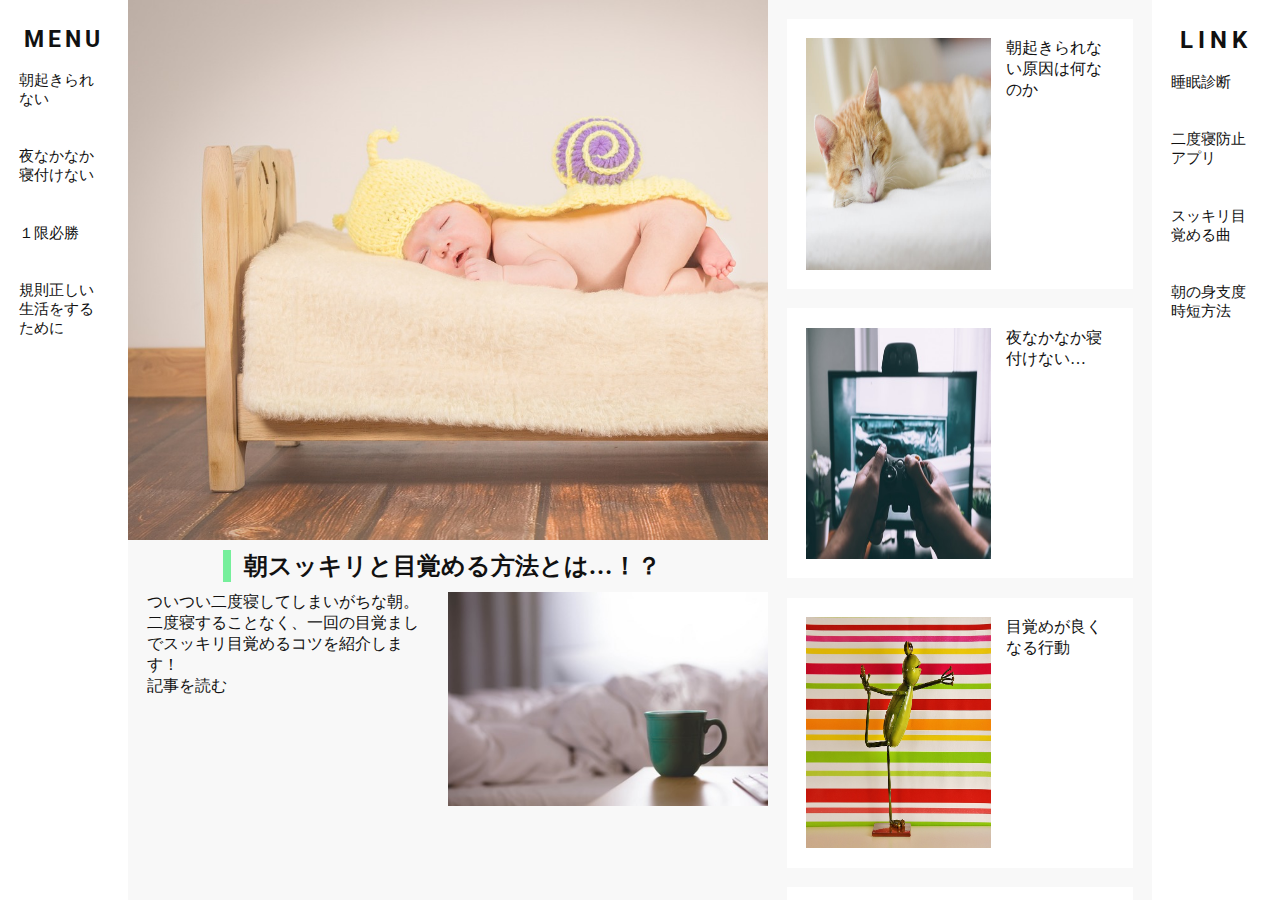
<file: index.html>
<!DOCTYPE html>
<html lang="ja">

<head>
    <meta charset="UTF-8">
    <link rel="stylesheet" href="style.css">
    <link href="https://fonts.googleapis.com/css?family=Roboto" rel="stylesheet">
    <link rel="shortcut icon" href="logo.jpg">
    <title>Sleep Master</title>
</head>

<body>
    <!--    <div class="container">-->

    <div class="menu">
        <h2>MENU</h2>
        <ul>
            <li><a href="asaoki.html" target="_blank">朝起きられない</a></li>
            <li><a href="netuki.html" target="_blank">夜なかなか寝付けない</a></li>
            <li><a href="itigen.html" target="_blank">１限必勝</a></li>
            <li><a href="kisoku.html" target="_blank">規則正しい生活をするために</a></li>
        </ul>
    </div>
    <div class="col-5 main">
        <div class="header">
            <!-- <div class="title">
                <h1>Sleep Master</h1>
            </div>-->
        </div>
        <div class="topics">
            <h2>朝スッキリと目覚める方法とは…！？</h2>
            <div class="topic-text">
                <p>ついつい二度寝してしまいがちな朝。二度寝することなく、一回の目覚ましでスッキリ目覚めるコツを紹介します！</p>
                <a href="asasuki.html" target="_blank">記事を読む</a>
            </div>
            <img src="wakeup2.jpeg" alt="">
        </div>
    </div>
    <div class="col-3 columnview">
        <!--        <div class="column">-->

        <div class="coltext">
            <a href="https://headlines.yahoo.co.jp/hl?a=20170509-00003824-nallabout-hlth" 　target="_blank">
                <img src="wakeup3.jpeg" alt="">
                <p>朝起きられない原因は何なのか</p>
            </a>
        </div>

        <div class="coltext">
            <a href="http://fuminners.jp/nemurenai-wake/" target="_blank">
                <img src="game.jpeg" alt="">
                <p>夜なかなか寝付けない…</p>
            </a>
        </div>

        <div class="coltext">
            <a href="http://josei-bigaku.jp/asaturai10871/" target="_blank">
                <img src="taisou.jpg" alt="">
                <p>目覚めが良くなる行動</p>
            </a>
        </div>

        <div class="coltext">
            <a href="http://kokoromanual.com/sleep.html" target="_blank">
                <img src="bakusui.jpeg" alt="">
                <p>睡眠の質を高めるために</p>
            </a>
        </div>

        <div class="coltext">
            <a href="itigen.html" target="_blank">
                <img src="itigen.jpg" alt="">
                <p>どうしても起きたい時必見！すぐにできる必勝法</p>
            </a>
        </div>

        <div class="coltext">
            <a href="mezamasi.html" target="_blank">
                <img src="watch.jpg" alt="">
                <p>おすすめ目覚まし時計</p>
            </a>
        </div>
    </div>
    <!--    </div>-->
    <div class="col-3 info">
        <h2>LINK</h2>

        <div class="link">
            <a href="http://airweave.jp/labo/sleep_diagnosis/" target="_blank">睡眠診断</a>
        </div>

        <div class="link">
            <a href="http://app-liv.jp/694913526/" target="_blank">二度寝防止アプリ</a>
        </div>

        <div class="link">
            <a href="http://tabi-labo.com/208287/wake-up-music" target="_blank">スッキリ目覚める曲</a>
        </div>

        <div class="link">
            <a href="https://www.kirei-kenkou.com/asa-mizitaku-yorunisuru/" target="_blank">朝の身支度時短方法</a>
        </div>
    </div>
    <!--    </div>-->
</body>

</html>
</file>
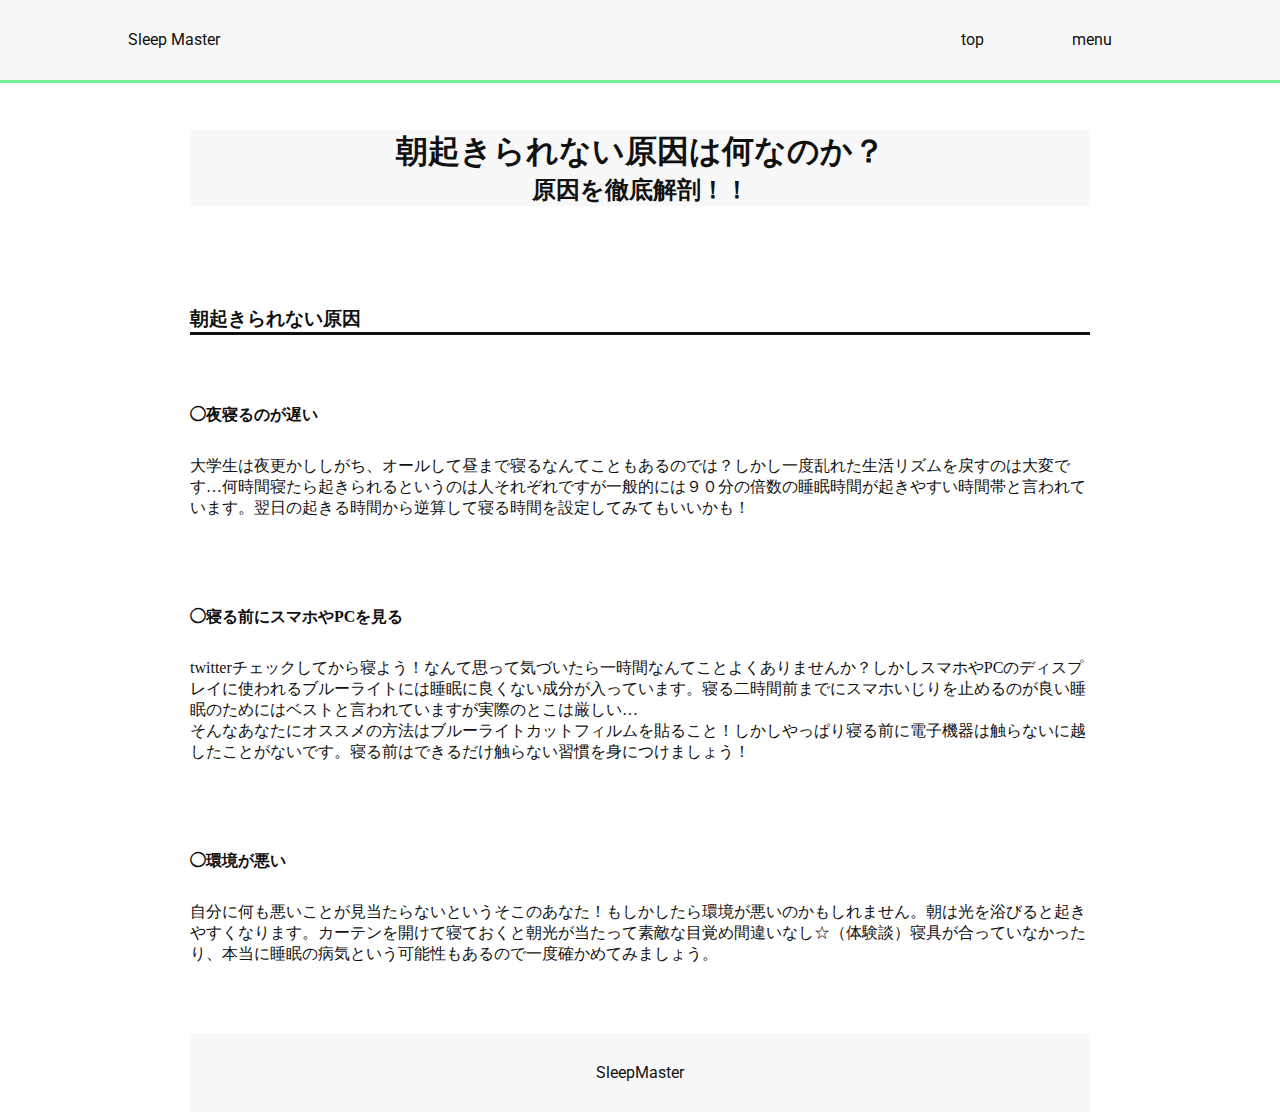
<file: asaoki.html>
<!DOCTYPE html>
<html lang="ja">
<head>
    <meta charset="UTF-8">
    <title>朝起きられない</title>
    <link rel="stylesheet" href="asaoki.css">
    <link href="https://fonts.googleapis.com/css?family=Roboto" rel="stylesheet">
    <link rel="shortcut icon" href="logo.jpg">
</head>

<body>
  
 <div class="menu">
        <nav>

            <li class="sm">Sleep Master</li>
            <ul class="dropmenu">
                <li><a class="mt" href="index.html">top</a></li>
                <li><a class="mm" href="index.html">menu</a>

                    <ul>
                        <li><a href="asaoki.html" target="_blank">朝起きられない</a></li>
                        <li><a href="netuki.html" target="_blank">夜なかなか寝付けない</a></li>
                        <li><a href="itigen.html" target="_blank">１限必勝</a></li>
                        <li><a href="kisoku.html" target="_blank">規則正しい生活をするために</a></li>
                    </ul>
                </li>
            </ul>
        </nav>
    </div>
   <div class="content">
    <div class="header">
        <h1>朝起きられない原因は何なのか？</h1>
        <h2>原因を徹底解剖！！</h2>
    </div>
    <div class="text">
        <h3>朝起きられない原因</h3>
        <h4>◯夜寝るのが遅い</h4>
        <p>大学生は夜更かししがち、オールして昼まで寝るなんてこともあるのでは？しかし一度乱れた生活リズムを戻すのは大変です…何時間寝たら起きられるというのは人それぞれですが一般的には９０分の倍数の睡眠時間が起きやすい時間帯と言われています。翌日の起きる時間から逆算して寝る時間を設定してみてもいいかも！</p>
        <br>
        <h4>◯寝る前にスマホやPCを見る</h4>
        <p>twitterチェックしてから寝よう！なんて思って気づいたら一時間なんてことよくありませんか？しかしスマホやPCのディスプレイに使われるブルーライトには睡眠に良くない成分が入っています。寝る二時間前までにスマホいじりを止めるのが良い睡眠のためにはベストと言われていますが実際のとこは厳しい…</p>
        <p>そんなあなたにオススメの方法はブルーライトカットフィルムを貼ること！しかしやっぱり寝る前に電子機器は触らないに越したことがないです。寝る前はできるだけ触らない習慣を身につけましょう！</p>
        <br>
        <h4>◯環境が悪い</h4>
        <p>自分に何も悪いことが見当たらないというそこのあなた！もしかしたら環境が悪いのかもしれません。朝は光を浴びると起きやすくなります。カーテンを開けて寝ておくと朝光が当たって素敵な目覚め間違いなし☆（体験談）寝具が合っていなかったり、本当に睡眠の病気という可能性もあるので一度確かめてみましょう。</p>
        <br>
    </div>
    <div class="footer">
    <p>SleepMaster</p>
    </div>
    </div>

    

</body>
</html>
</file>
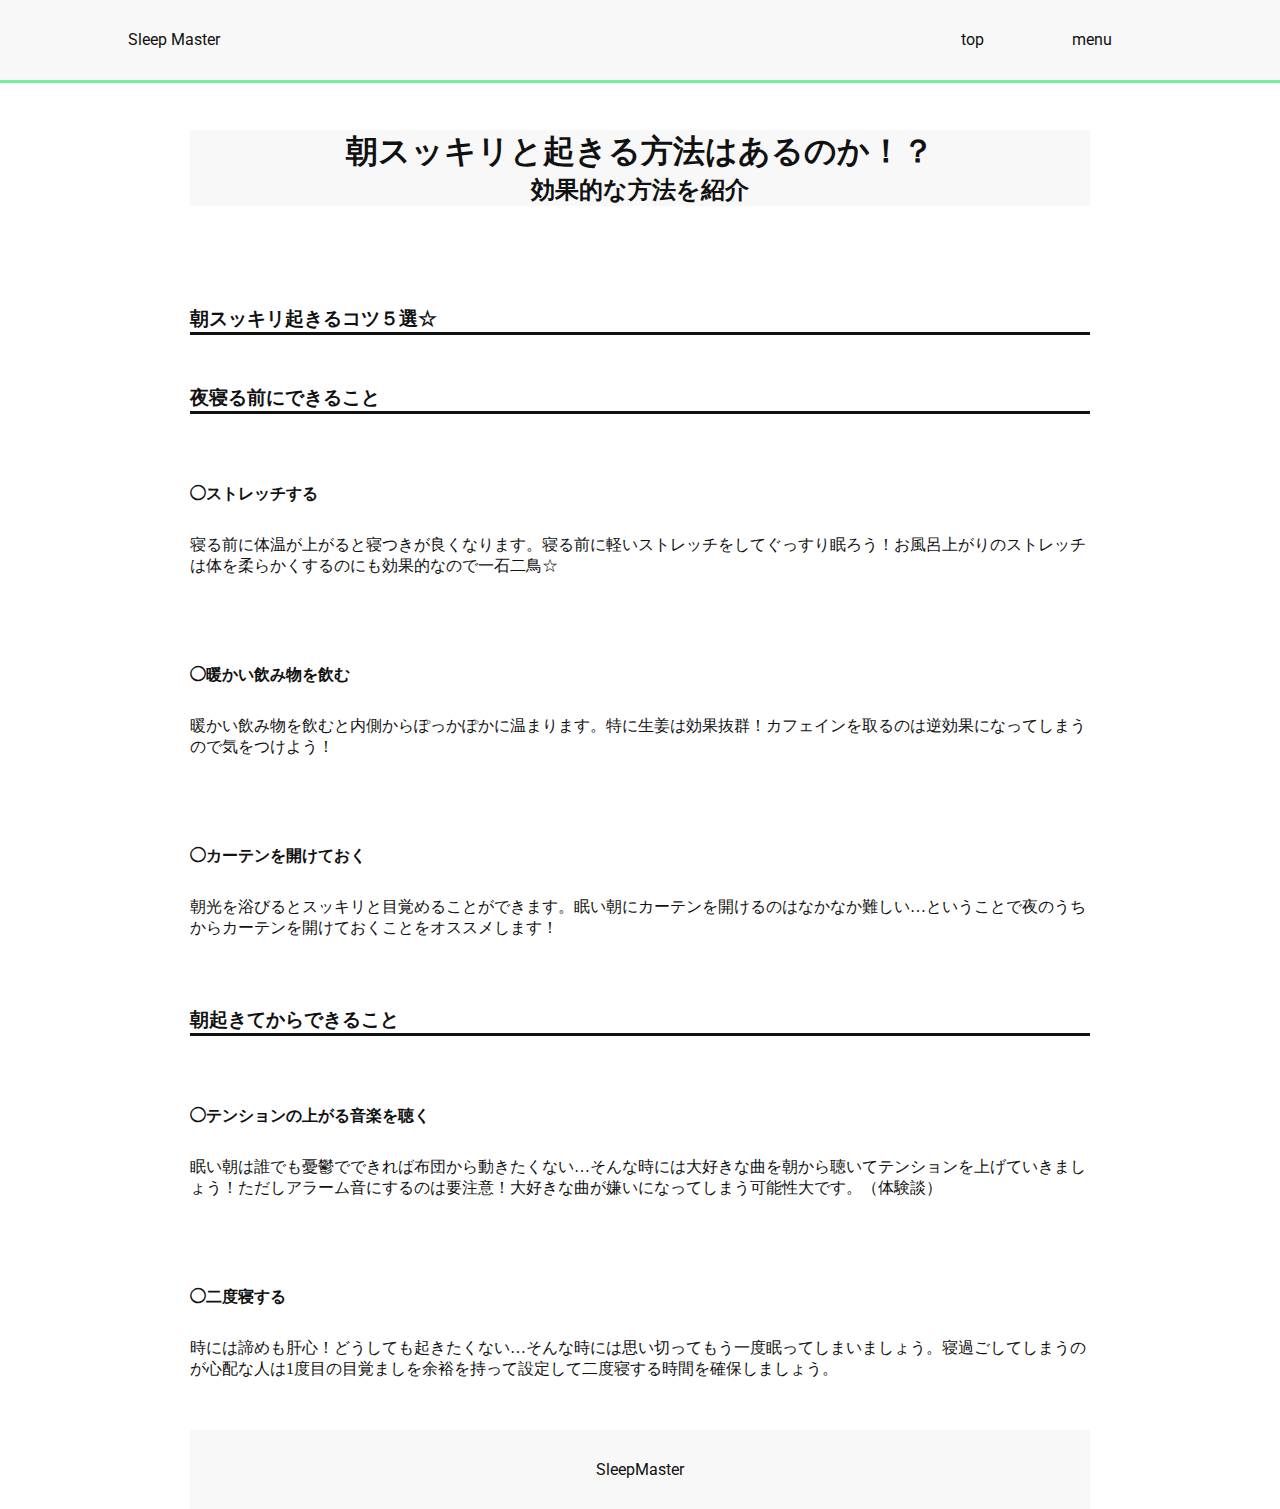
<file: asasuki.html>
<!DOCTYPE html>
<html lang="ja">
<head>
    <meta charset="UTF-8">
    <title>朝スッキリ起きる</title>
    <link rel="stylesheet" href="asaoki.css">
    <link href="https://fonts.googleapis.com/css?family=Roboto" rel="stylesheet">
    <link rel="shortcut icon" href="logo.jpg">
</head>

<body>

    <div class="menu">
        <nav>

            <li class="sm">Sleep Master</li>
            <ul class="dropmenu">
                <li><a class="mt" href="index.html">top</a></li>
                <li><a class="mm" href="index.html">menu</a>

                    <ul>
                        <li><a href="asaoki.html" target="_blank">朝起きられない</a></li>
                        <li><a href="netuki.html" target="_blank">夜なかなか寝付けない</a></li>
                        <li><a href="itigen.html" target="_blank">１限必勝</a></li>
                        <li><a href="kisoku.html" target="_blank">規則正しい生活をするために</a></li>
                    </ul>
                </li>
            </ul>
        </nav>
    </div>
    <div class="content">
        <div class="header">
            <h1>朝スッキリと起きる方法はあるのか！？</h1>
            <h2>効果的な方法を紹介</h2>
        </div>
        <div class="text">
            <h3>朝スッキリ起きるコツ５選☆</h3>
            <h3>夜寝る前にできること</h3>
            <h4>◯ストレッチする</h4>
            <p>寝る前に体温が上がると寝つきが良くなります。寝る前に軽いストレッチをしてぐっすり眠ろう！お風呂上がりのストレッチは体を柔らかくするのにも効果的なので一石二鳥☆</p>
            <br>
            <h4>◯暖かい飲み物を飲む</h4>
            <p>暖かい飲み物を飲むと内側からぽっかぽかに温まります。特に生姜は効果抜群！カフェインを取るのは逆効果になってしまうので気をつけよう！</p>
            <br>
            <h4>◯カーテンを開けておく</h4>
            <p>朝光を浴びるとスッキリと目覚めることができます。眠い朝にカーテンを開けるのはなかなか難しい…ということで夜のうちからカーテンを開けておくことをオススメします！</p>
            <br>
            <h3>朝起きてからできること</h3>
            <h4>◯テンションの上がる音楽を聴く</h4>
            <p>眠い朝は誰でも憂鬱でできれば布団から動きたくない…そんな時には大好きな曲を朝から聴いてテンションを上げていきましょう！ただしアラーム音にするのは要注意！大好きな曲が嫌いになってしまう可能性大です。（体験談）</p>
            <br>
            <h4>◯二度寝する</h4>
            <p>時には諦めも肝心！どうしても起きたくない…そんな時には思い切ってもう一度眠ってしまいましょう。寝過ごしてしまうのが心配な人は1度目の目覚ましを余裕を持って設定して二度寝する時間を確保しましょう。</p>
        </div>
        <div class="footer">
            <p>SleepMaster</p>
        </div>
    </div>



</body>
</html>
</file>
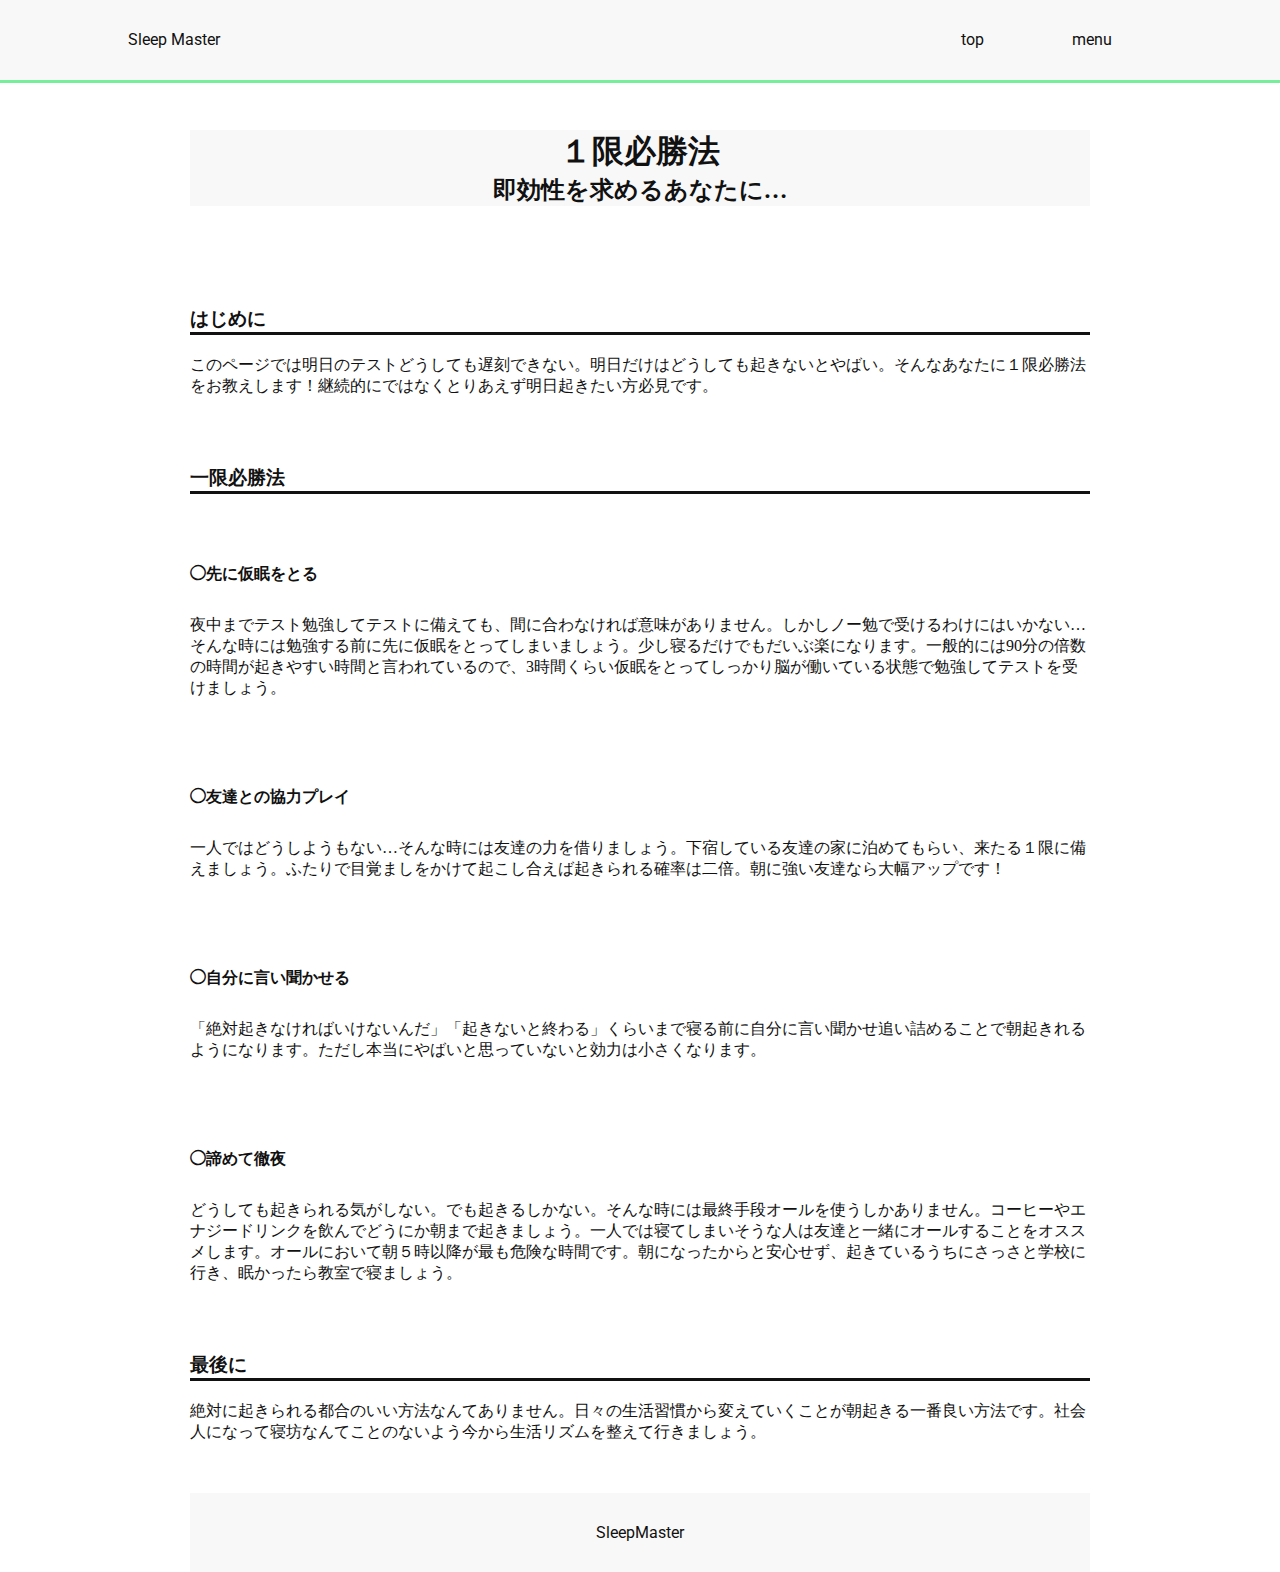
<file: itigen.html>
<!DOCTYPE html>
<html lang="ja">
<head>
    <meta charset="UTF-8">
    <title>１限必勝法</title>
    <link rel="stylesheet" href="asaoki.css">
    <link href="https://fonts.googleapis.com/css?family=Roboto" rel="stylesheet">
    <link rel="shortcut icon" href="logo.jpg">
</head>

<body>
  
  <div class="menu">
        <nav>

            <li class="sm">Sleep Master</li>
            <ul class="dropmenu">
                <li><a class="mt" href="index.html">top</a></li>
                <li><a class="mm" href="index.html">menu</a>

                    <ul>
                        <li><a href="asaoki.html" target="_blank">朝起きられない</a></li>
                        <li><a href="netuki.html" target="_blank">夜なかなか寝付けない</a></li>
                        <li><a href="itigen.html" target="_blank">１限必勝</a></li>
                        <li><a href="kisoku.html" target="_blank">規則正しい生活をするために</a></li>
                    </ul>
                </li>
            </ul>
        </nav>
    </div>
   <div class="content">
    <div class="header">
        <h1>１限必勝法</h1>
        <h2>即効性を求めるあなたに…</h2>
    </div>
    <div class="text">
        <h3>はじめに</h3>
        <p>このページでは明日のテストどうしても遅刻できない。明日だけはどうしても起きないとやばい。そんなあなたに１限必勝法をお教えします！継続的にではなくとりあえず明日起きたい方必見です。</p>
        <br>
        <h3>一限必勝法</h3>
        <h4>◯先に仮眠をとる</h4>
        <p>夜中までテスト勉強してテストに備えても、間に合わなければ意味がありません。しかしノー勉で受けるわけにはいかない…そんな時には勉強する前に先に仮眠をとってしまいましょう。少し寝るだけでもだいぶ楽になります。一般的には90分の倍数の時間が起きやすい時間と言われているので、3時間くらい仮眠をとってしっかり脳が働いている状態で勉強してテストを受けましょう。</p>
        <br>
        <h4>◯友達との協力プレイ</h4>
        <p>一人ではどうしようもない…そんな時には友達の力を借りましょう。下宿している友達の家に泊めてもらい、来たる１限に備えましょう。ふたりで目覚ましをかけて起こし合えば起きられる確率は二倍。朝に強い友達なら大幅アップです！</p>
        <br>
        <h4>◯自分に言い聞かせる</h4>
        <p>「絶対起きなければいけないんだ」「起きないと終わる」くらいまで寝る前に自分に言い聞かせ追い詰めることで朝起きれるようになります。ただし本当にやばいと思っていないと効力は小さくなります。</p>
        <br>
        <h4>◯諦めて徹夜</h4>
        <p>どうしても起きられる気がしない。でも起きるしかない。そんな時には最終手段オールを使うしかありません。コーヒーやエナジードリンクを飲んでどうにか朝まで起きましょう。一人では寝てしまいそうな人は友達と一緒にオールすることをオススメします。オールにおいて朝５時以降が最も危険な時間です。朝になったからと安心せず、起きているうちにさっさと学校に行き、眠かったら教室で寝ましょう。</p>
        <br>
        <h3>最後に</h3>
        <p>絶対に起きられる都合のいい方法なんてありません。日々の生活習慣から変えていくことが朝起きる一番良い方法です。社会人になって寝坊なんてことのないよう今から生活リズムを整えて行きましょう。</p>
    </div>
    <div class="footer">
    <p>SleepMaster</p>
    </div>
    </div>

    

</body>
</html>
</file>
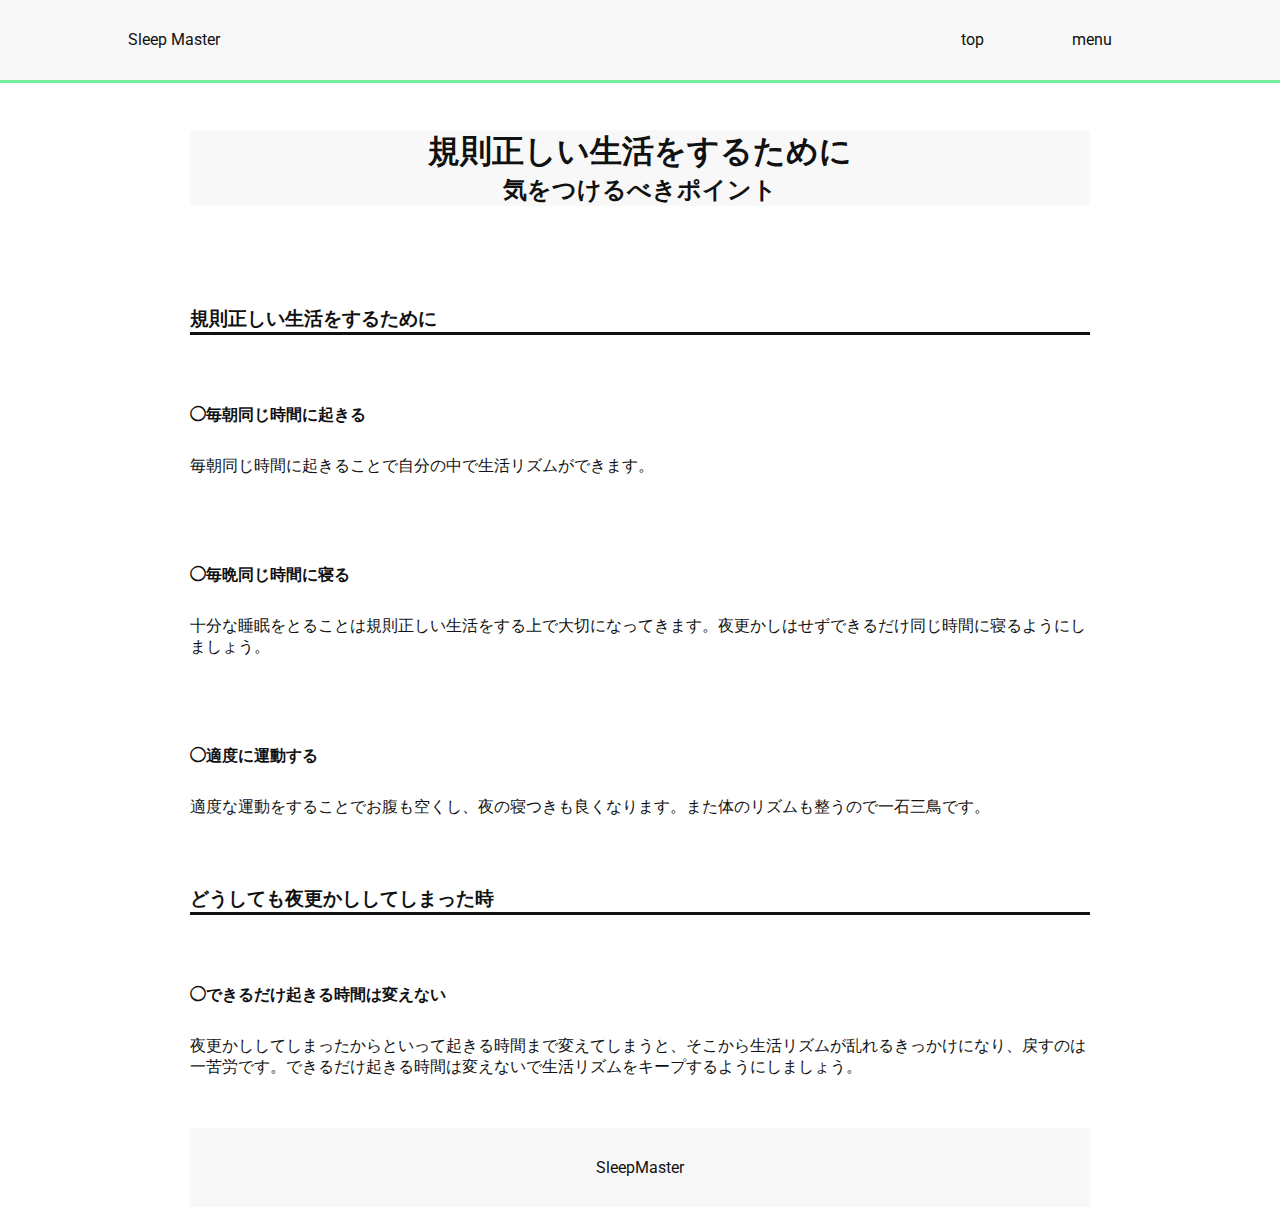
<file: kisoku.html>
<!DOCTYPE html>
<html lang="ja">
<head>
    <meta charset="UTF-8">
    <title>規則正しい生活をするために</title>
    <link rel="stylesheet" href="asaoki.css">
    <link href="https://fonts.googleapis.com/css?family=Roboto" rel="stylesheet">
    <link rel="shortcut icon" href="logo.jpg">
</head>

<body>
  
  <div class="menu">
        <nav>

            <li class="sm">Sleep Master</li>
            <ul class="dropmenu">
                <li><a class="mt" href="index.html">top</a></li>
                <li><a class="mm" href="index.html">menu</a>

                    <ul>
                        <li><a href="asaoki.html" target="_blank">朝起きられない</a></li>
                        <li><a href="netuki.html" target="_blank">夜なかなか寝付けない</a></li>
                        <li><a href="itigen.html" target="_blank">１限必勝</a></li>
                        <li><a href="kisoku.html" target="_blank">規則正しい生活をするために</a></li>
                    </ul>
                </li>
            </ul>
        </nav>
    </div>
   <div class="content">
    <div class="header">
        <h1>規則正しい生活をするために</h1>
        <h2>気をつけるべきポイント</h2>
    </div>
    <div class="text">
        <h3>規則正しい生活をするために</h3>
        <h4>◯毎朝同じ時間に起きる</h4>
        <p>毎朝同じ時間に起きることで自分の中で生活リズムができます。</p>
        <br>
        <h4>◯毎晩同じ時間に寝る</h4>
        <p>十分な睡眠をとることは規則正しい生活をする上で大切になってきます。夜更かしはせずできるだけ同じ時間に寝るようにしましょう。</p>
        <br>
        <h4>◯適度に運動する</h4>
        <p>適度な運動をすることでお腹も空くし、夜の寝つきも良くなります。また体のリズムも整うので一石三鳥です。</p>
        <br>
        <h3>どうしても夜更かししてしまった時</h3>
        <h4>◯できるだけ起きる時間は変えない</h4>
        <p>夜更かししてしまったからといって起きる時間まで変えてしまうと、そこから生活リズムが乱れるきっかけになり、戻すのは一苦労です。できるだけ起きる時間は変えないで生活リズムをキープするようにしましょう。</p>
    </div>
    <div class="footer">
    <p>SleepMaster</p>
    </div>
    </div>

    

</body>
</html>
</file>
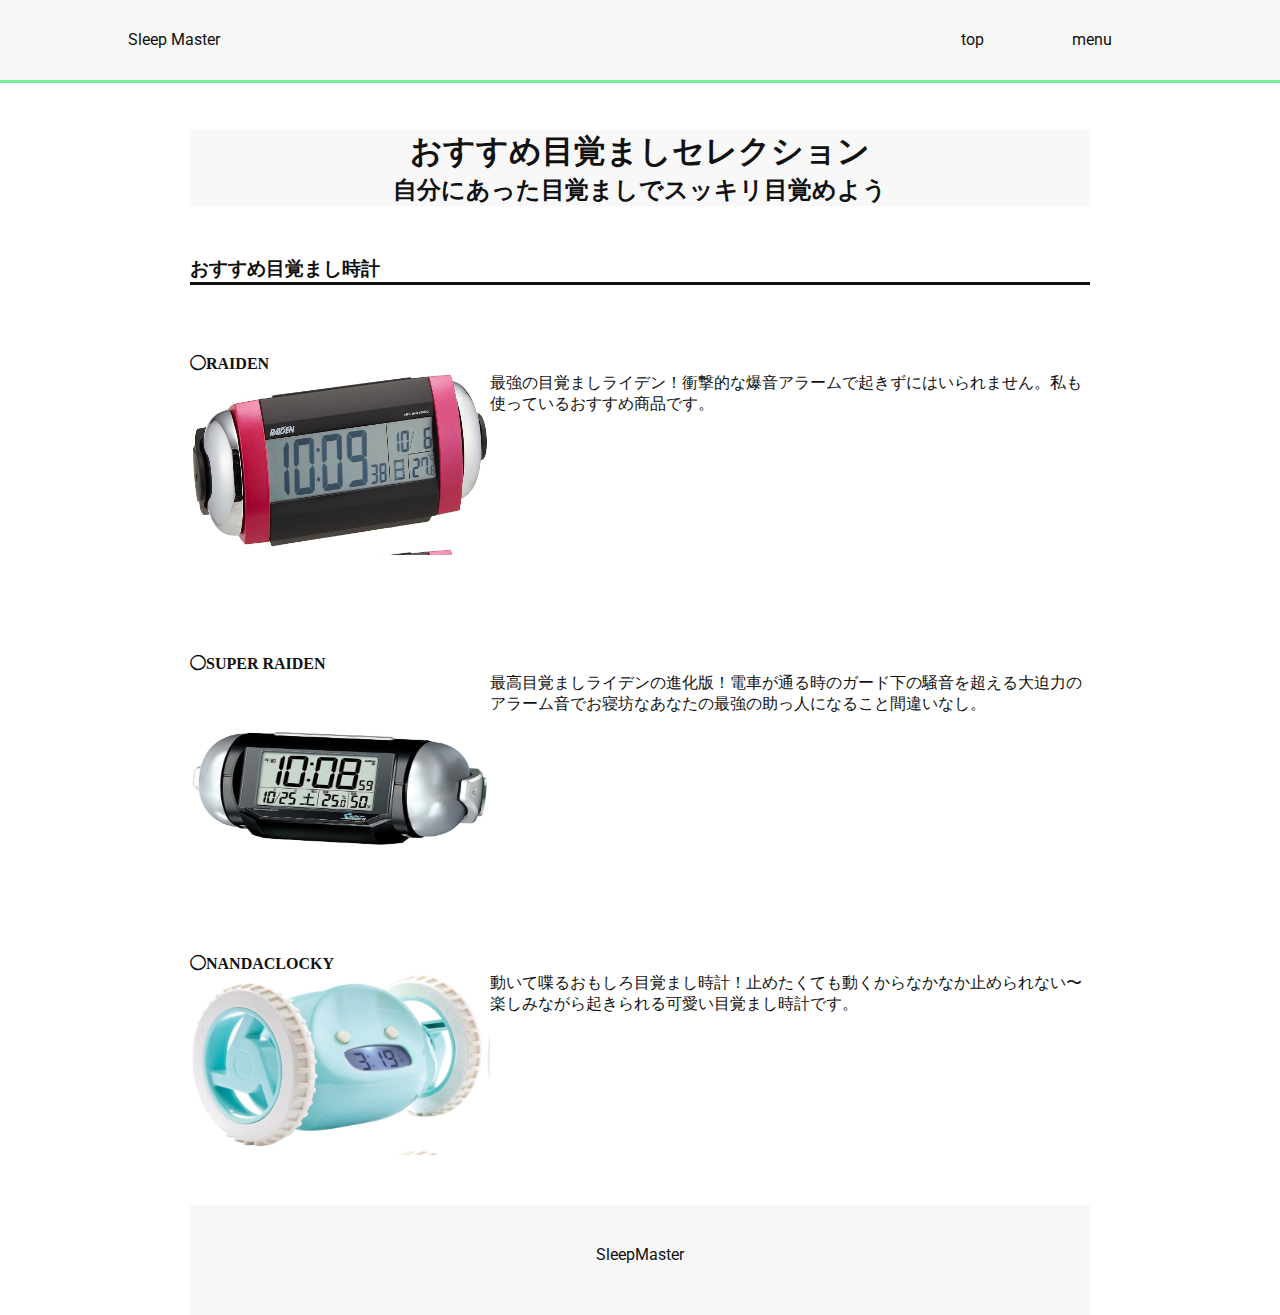
<file: mezamasi.html>
<!DOCTYPE html>
<html lang="ja">
<head>
    <meta charset="UTF-8">
    <title>おすすめ目覚まし時計</title>
    <link rel="stylesheet" href="mezamasi.css">
    <link href="https://fonts.googleapis.com/css?family=Roboto" rel="stylesheet">
    <link rel="shortcut icon" href="logo.jpg">
</head>

<body>

<div class="menu">
    <nav>

        <li class="sm">Sleep Master</li>
        <ul class="dropmenu">
            <li><a class="mt" href="index.html">top</a></li>
            <li><a class="mm" href="index.html">menu</a>

                <ul>
                    <li><a href="asaoki.html" target="_blank">朝起きられない</a></li>
                    <li><a href="netuki.html" target="_blank">夜なかなか寝付けない</a></li>
                    <li><a href="itigen.html" target="_blank">１限必勝</a></li>
                    <li><a href="kisoku.html" target="_blank">規則正しい生活をするために</a></li>
                </ul>
            </li>
        </ul>
    </nav>
</div>
    <div class="content">
        <div class="header">
            <h1>おすすめ目覚ましセレクション</h1>
            <h2>自分にあった目覚ましでスッキリ目覚めよう</h2>
        </div>
        <div class="text">
            <h3>おすすめ目覚まし時計</h3>
            <div class="col-3">
                <h4>◯RAIDEN</h4>

                <div class="col-1 raiden"></div>
                <div class="col-2">
                    <p>最強の目覚ましライデン！衝撃的な爆音アラームで起きずにはいられません。私も使っているおすすめ商品です。</p>
                </div>
            </div>
            <div class="col-3">

                <h4>◯SUPER RAIDEN</h4>
                <div class="col-1 super"></div>
                <div class="col-2">
                    <p>最高目覚ましライデンの進化版！電車が通る時のガード下の騒音を超える大迫力のアラーム音でお寝坊なあなたの最強の助っ人になること間違いなし。</p>
                </div>
            </div>


            <div class="col-3">
                <h4>◯NANDACLOCKY</h4>
                <div class="col-1 nanda"></div>
                <div class="col-2">
                    <p>動いて喋るおもしろ目覚まし時計！止めたくても動くからなかなか止められない〜楽しみながら起きられる可愛い目覚まし時計です。</p>
                </div>
            </div>


        </div>
        <div class="footer">
            <p>SleepMaster</p>
        </div>
    </div>



</body>
</html>
</file>
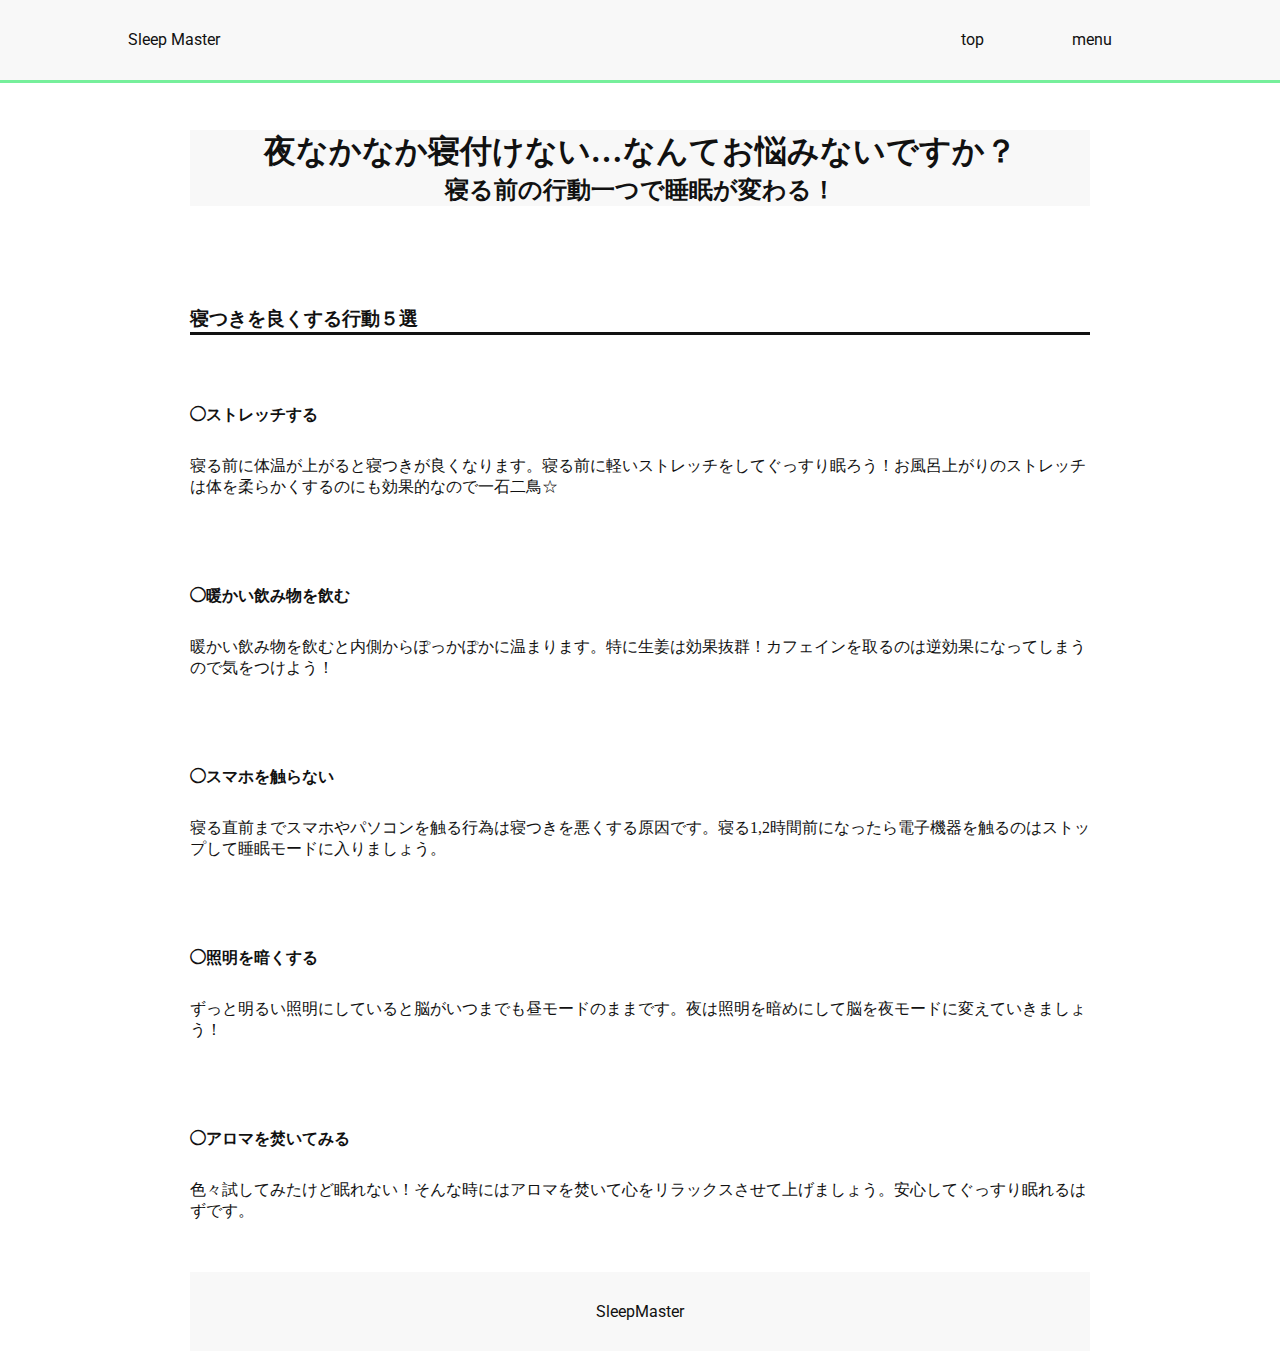
<file: netuki.html>
<!DOCTYPE html>
<html lang="ja">
<head>
    <meta charset="UTF-8">
    <title>夜なかなか寝付けない</title>
    <link rel="stylesheet" href="asaoki.css">
    <link href="https://fonts.googleapis.com/css?family=Roboto" rel="stylesheet">
    <link rel="shortcut icon" href="logo.jpg">
</head>

<body>
  
  <div class="menu">
        <nav>

            <li class="sm">Sleep Master</li>
            <ul class="dropmenu">
                <li><a class="mt" href="index.html">top</a></li>
                <li><a class="mm" href="index.html">menu</a>

                    <ul>
                        <li><a href="asaoki.html" target="_blank">朝起きられない</a></li>
                        <li><a href="netuki.html" target="_blank">夜なかなか寝付けない</a></li>
                        <li><a href="itigen.html" target="_blank">１限必勝</a></li>
                        <li><a href="kisoku.html" target="_blank">規則正しい生活をするために</a></li>
                    </ul>
                </li>
            </ul>
        </nav>
    </div>
   <div class="content">
    <div class="header">
        <h1>夜なかなか寝付けない…なんてお悩みないですか？</h1>
        <h2>寝る前の行動一つで睡眠が変わる！</h2>
    </div>
    <div class="text">
        <h3>寝つきを良くする行動５選</h3>
        <h4>◯ストレッチする</h4>
        <p>寝る前に体温が上がると寝つきが良くなります。寝る前に軽いストレッチをしてぐっすり眠ろう！お風呂上がりのストレッチは体を柔らかくするのにも効果的なので一石二鳥☆</p>
        <br>
        <h4>◯暖かい飲み物を飲む</h4>
        <p>暖かい飲み物を飲むと内側からぽっかぽかに温まります。特に生姜は効果抜群！カフェインを取るのは逆効果になってしまうので気をつけよう！</p>
        <br>
        <h4>◯スマホを触らない</h4>
        <p>寝る直前までスマホやパソコンを触る行為は寝つきを悪くする原因です。寝る1,2時間前になったら電子機器を触るのはストップして睡眠モードに入りましょう。</p>
        <br>
        <h4>◯照明を暗くする</h4>
        <p>ずっと明るい照明にしていると脳がいつまでも昼モードのままです。夜は照明を暗めにして脳を夜モードに変えていきましょう！</p>
        <br>
        <h4>◯アロマを焚いてみる</h4>
        <p>色々試してみたけど眠れない！そんな時にはアロマを焚いて心をリラックスさせて上げましょう。安心してぐっすり眠れるはずです。</p>
    </div>
    <div class="footer">
    <p>SleepMaster</p>
    </div>
    </div>

    

</body>
</html>
</file>
<file: style.css>
* {
    margin: 0;
    padding: 0;
    box-sizing: border-box;
    color: #111;
}

html,
body {
    /*    height: 100%;*/
    height: 100vh;
    width: 100%;
}


/*
.container{
    height:100%;
    width:100%;
}
*/

.col-5 {
    width: 50%;
    /*    height: 100%;*/
    height: 100vh;
    float: left;
    overflow: hidden;
    background-color: #f8f8f8;
}

.col-3 {
    width: 30%;
    float: left;
    /*    overflow: hidden;*/
}

.main {
    height: 100%;
}

.menu {
    width: 10%;
    height: 100%;
    font-size: 15px;
    padding-top: 2%;
    float: left;
    overflow: hidden;
    position: relative;
}

.menu h2 {
    text-align: center;
    margin-bottom: 15%;
    letter-spacing: 4px;
    font-family: 'Roboto', sans-serif;
}

.menu li {
    padding-left: 15%;
    padding-right: 15%;
    margin-bottom: 30%;
}

.menu a {
    border-bottom: 1.3px solid #fff;
}

.menu a:hover {
    border-bottom: 1.3px solid #76ef9b;
    transition: 1s;
    opacity: 0.7;
}

ul {
    list-style: none;
}


/*.title {
    text-align: center;
    position: absolute;
    font-size: 40px;
    overflow: hidden;
    top: 50%;
    left: 50%;
    transform: translate(-50%, -50%)
}*/

.header {
    width: 100%;
    height: 60%;
    background-image: url(sleep1.jpg);
    background-size: cover;
    position: relative;
}

.topics {
    width: 100%;
    height: 40%;
    text-align: center;
}

.topics h2 {
    width: 450px;
    border-left: 8px solid #76ef9b;
    margin: 10px auto;
}

.topic-text {
    width: 50%;
    padding-left: 3%;
    padding-right: 3%;
    text-align: left;
    float: left;
}

.topic-text a:hover {
    background-color: #ede2dc;
    transition: 1s;
}

.topics img {
    width: 50%;
    float: left;
    overflow: hidden;
}

.columnview {
    width: 30%;
    height: 100%;
    /* position: relative; */
    overflow-y: scroll;
    text-align: center;
    background-color: #f8f8f8;
}

.coltext {
    text-align: left;
    background: #fff;
    height:30%;
    padding: 5%;
    margin: 5%;
    position: relative;
}

.coltext:hover {
    background-color: #ede2dc;
    transition: 1s;
    opacity: 0.7;
}


.coltext img {
    width: 60%;
    height:100%;
    float:left;
}

.coltext p {
    width: 40%;
    padding-left:5%;
    float: left;
    overflow: hidden;
}

.info {
    text-align: left;
    background-color: #fff;
    padding-top: 2%;
    height: 100%;
    width: 10%;
}

.info h2 {
    margin-bottom: 15%;
    text-align: center;
    letter-spacing: 5px;
    font-family: 'Roboto', sans-serif;
}

a {
    text-decoration: none;
}

.link {
    margin-bottom: 30%;
    padding-left: 15%;
    padding-right: 15%;
}

.link a {
    background-color: #fff;
    font-size: 15px;
    text-decoration: none;
    border-bottom: 1.3px solid #fff;
}

.link a:hover {
    border-bottom: 1.3px solid #76ef9b;
    transition: 1s;
    opacity: 0.7;
}
</file>
<file: asaoki.css>
* {
    
    margin: 0 auto;
    color: #111;
    padding: 0;
}

.content {
    padding-top: 130px;
    position: relative;
    z-index: -1;
    width: 900px;
}

.header {
    background-color: #f8f8f8;
    text-align: center;
    margin-bottom: 50px;
}

h2 {
    margin-bottom: 100px;
}

.text h3 {
    margin-top: 50px;
    margin-bottom: 20px;
    border-bottom: solid;
}

h4 {
    margin-top: 70px;
    margin-bottom: 30px;
}

.menu {
    width: 100%;
    position: fixed;
    top: 0;
    left: 0;
    z-index: 1;
    background: #f8f8f8;
    border-bottom: 3px solid rgb(118, 239, 155);
    font-family: 'Roboto', sans-serif;
}

.dropmenu:before, .dropmenu:after{
    content:"";
    display:table;
}

.dropmenu:after{
    clear:both;
}

.dropmenu{
    width:60%;
    margin-left:30%;
    margin-right: 10%;
    position: relative;
}

.dropmenu li{
    position:relative;
}


.sm {
    display: block;
    float: left;
    padding-top: 30px;
    padding-bottom: 31px;
    background-color: #f8f8f8;
    color: #111;
    width: 20%;
    margin-left: 10%;
    z-index: 2;
}

.mm{
    height:50px;
    position:absolute;
    top:0;
    right:0;
}

.mt{
    position:absolute;
    top:0;
    right:120px;
}


nav li {
    list-style: none;
}

nav a {
    display: block;
    float: left;
    overflow: hidden;
    text-align: center;
    width: 120px;
    height: 50px;
    padding-top: 30px;
    background-color: #f8f8f8;
    color: #111;
    z-index: 2;
    text-decoration: none;
}

.dropmenu li ul{
    list-style: none;
    position: absolute;
    z-index:999;
    top:80px;
    right:0;
}

.dropmenu li ul li{
    width:100%;
    overflow: hidden;
    height:0;
    transition: 1s;
}

.dropmenu li ul li a{
    background:#f8f8f8;
}

.dropmenu li:hover ul li{
    overflow: visible;
    height:auto;
}

.dropmenu li ul li a:hover{
    background-color: rgba(118, 239, 155,0.7);
    transition: 1s;
}


nav a:hover {
    background-color: rgba(118, 239, 155,0.7);
    transition: 1s;
}

nav {
    margin: 0;
}

nav ul {
    margin: 0;
}

.footer {
    width: 900px;
    padding-top: 30px;
    padding-bottom: 30px;
    margin-top: 50px;
    text-align: center;
    background-color: #f8f8f8;
    font-family: 'Roboto', sans-serif;
}
</file>
<file: mezamasi.css>
* {
    
    margin: 0 auto;
    padding: 0;
    color: #111;
}

.content {
    width: 900px;
    padding-top: 130px;
    position: relative;
    z-index: -1;
}

.header {
    background-color: #f8f8f8;
    text-align: center;
    margin-bottom: 50px;
}

h4{
    margin-top: 50px;
}



.col-3{
    width:900px;
    height:250px;
    margin-bottom:50px;
    overflow: hidden;
    position: relative;
}


.col-1{
    width:300px;
    height:200px;
    float: left;
    overflow: hidden;
}

.raiden{
    background-image: url(raidenpink.jpg);
    background-size:300px 175px;
}

.super{
    background-image: url(raiden.jpg);
    background-size: 300px 230px;
    
}

.nanda{
    background-image: url(nandakuro.jpg);
    background-size: 295px 175px;
}

.col-2{
    width:600px;
    float: left;
    overflow: hidden;
}

.text h3 {
    margin-top: 50px;
    margin-bottom: 20px;
    border-bottom: solid;
}

.text img{
    width:300px;
    float: left;
    overflow: hidden;
}




.text p{
    width:600px;
    float:left;
    overflow: hidden;
}

.menu {
    width: 100%;
    position: fixed;
    top: 0;
    left: 0;
    z-index: 1;
    background: #f8f8f8;
    border-bottom: 3px solid rgb(118, 239, 155);
    font-family: 'Roboto', sans-serif;
}

.dropmenu:before, .dropmenu:after{
    content:"";
    display:table;
}

.dropmenu:after{
    clear:both;
}

.dropmenu{
    width:60%;
    margin-left:30%;
    margin-right: 10%;
    position: relative;
}

.dropmenu li{
    position:relative;
}

.sm {
    display: block;
    float: left;
    padding-top: 30px;
    padding-bottom: 31px;
    background-color: #f8f8f8;
    color: #111;
    width: 20%;
    margin-left: 10%;
    z-index: 2;
}

.mm{
    height:50px;
    position:absolute;
    top:0;
    right:0;
}

.mt{
    position:absolute;
    top:0;
    right:120px;
}


nav li {
    list-style: none;
}

nav a {
    display: block;
    float: left;
    overflow: hidden;
    text-align: center;
    width: 120px;
    height: 50px;
    padding-top: 30px;
    background-color: #f8f8f8;
    color: #111;
    z-index: 2;
    text-decoration: none;
}

.dropmenu li ul{
    list-style: none;
    position: absolute;
    z-index:999;
    top:80px;
    right:0;
}

.dropmenu li ul li{
    width:100%;
    overflow: hidden;
    height:0;
    transition: 1s;
}

.dropmenu li ul li a{
    background:#f8f8f8;
}

.dropmenu li:hover ul li{
    overflow: visible;
    height:auto;
}

.dropmenu li ul li a:hover{
    background-color: rgba(118, 239, 155,0.7);
    transition: 1s;
}


nav a:hover {
    background-color: rgba(118, 239, 155,0.7);
    transition: 1s;
}

nav {
    margin: 0;
}

nav ul {
    margin: 0;
}


.footer {
    width: 900px;
    height: 70px;
    padding-top: 40px;
    margin-top: 50px;
    text-align: center;
    background-color: #f8f8f8;
    font-family: 'Roboto', sans-serif;
}
</file>
